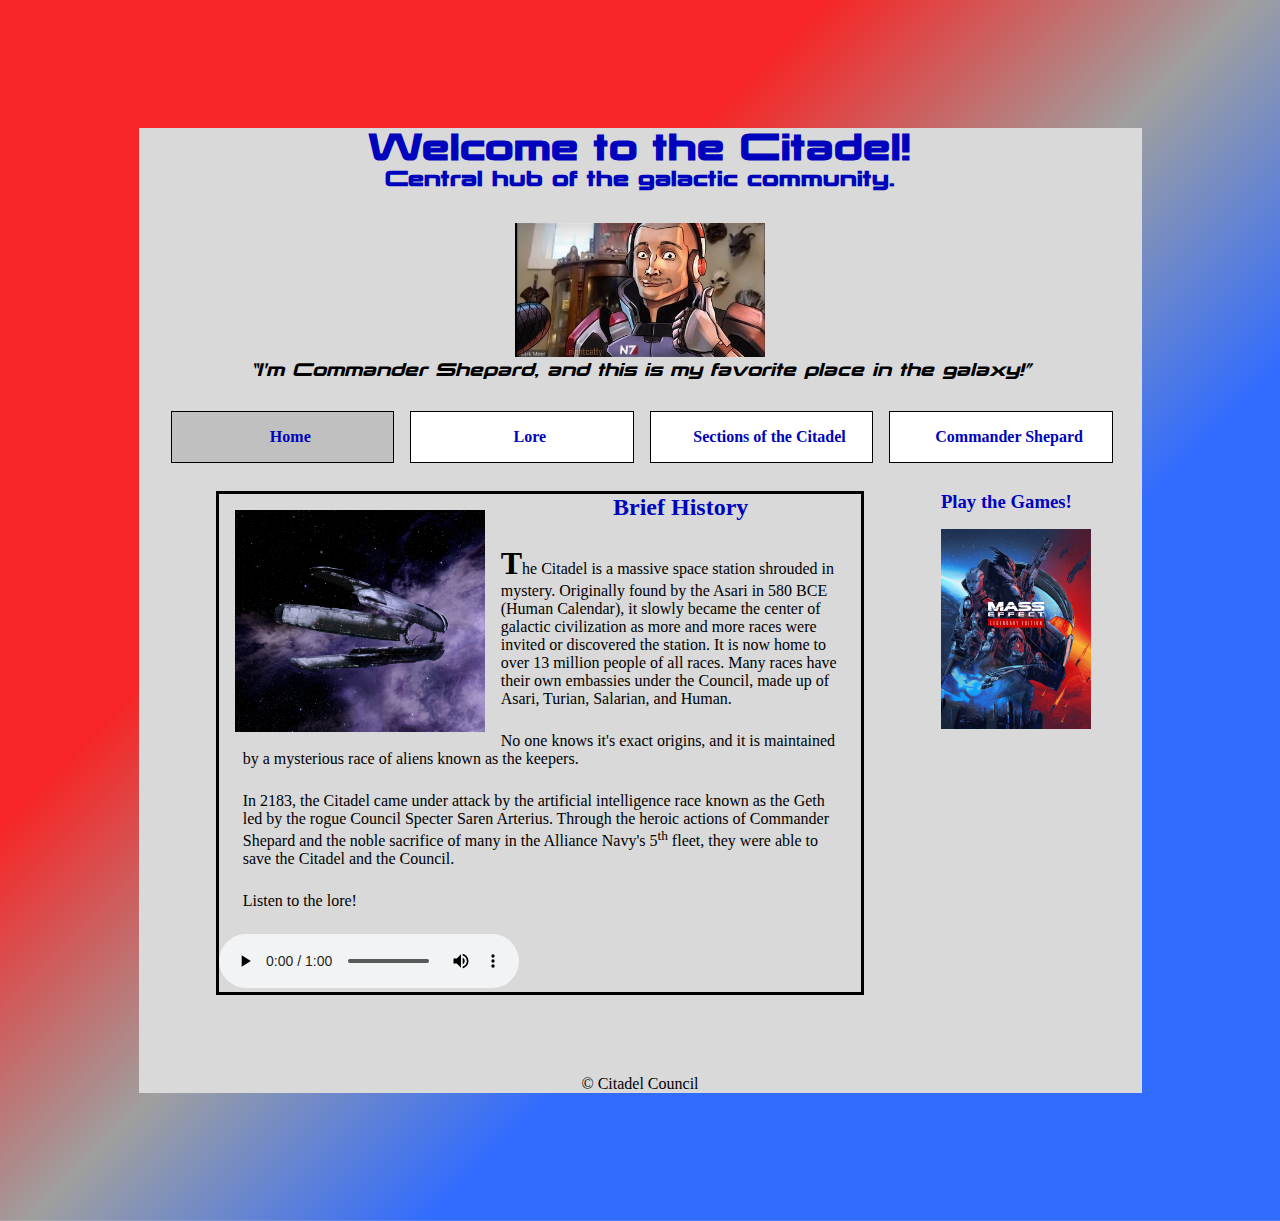
<file: index.html>
<!DOCTYPE html>
<html lang="en">

<head>
    <link rel="icon" href="images/Citadel icon.ico">
    <link rel="stylesheet" href="styles/styles.css">
    <meta charset="UTF-8">
    <meta http-equiv="X-UA-Compatible" content="IE=edge">
    <meta name="viewport" content="width=device-width, initial-scale=1">
    <meta description="Information about the hub of the galaxy.">
    <title>The Citadel</title>
</head>

<body>
    <header>
        <h1>Welcome to the Citadel!</h1>
        <h3>Central hub of the galactic community.</h3>
        <a href="https://www.youtube.com/watch?v=MUPhWgQsrhc" target="_blank"><img id="thumbs_up"
                alt="Shepard giving a thumbs up." src="images/thumbs up.jpg"></a>
        <blockquote><q>I'm Commander Shepard, and this is my favorite place in the galaxy!</q></blockquote>
    </header>
     <!--Navigation menu to more specific info-->
     <nav id="nav_menu">
        <ul>
            <li class="current"><a href="index.html">Home</a></li>
            <li><a href="Lore.html">Lore</a></li>
            <li><a href="Citadel Sections.html">Sections of the Citadel</a></li>
            <li><a href="shepard.html">Commander Shepard</a></li>
        </ul>
    </nav>

    <main>
       

        <!--Will expand with more current history and major events-->
        <section>
            <img id="citadel" src="images/Citadel Exterior.jpg" alt="Citadel Exterior">
            <h2>Brief History</h2>
            <p id="history"><strong>T</strong>he Citadel is a massive space station shrouded in mystery. Originally
                found by
                the Asari in 580 BCE (Human
                Calendar), it slowly became the center of galactic
                civilization as more and more races were invited or discovered the station.
                It is now home to over 13 million people of all races. Many races have their own embassies under the
                Council, made up of Asari, Turian, Salarian, and Human.</p>
            <p>No one knows it's exact origins, and it is maintained by a mysterious race of aliens known as the
                keepers.
            </p>
            <p>In 2183, the Citadel came under attack by the artificial intelligence race known as the Geth led by
                the
                rogue
                Council Specter Saren Arterius. Through the heroic actions of Commander Shepard and the noble
                sacrifice
                of
                many in the Alliance Navy's 5<sup>th</sup> fleet, they
                were able to save the Citadel and the Council.</p>
                <p>Listen to the lore!</p>
                <audio src="audio/Citadel Lore.mp3" controls></audio>
        </section>
        <!--Add in audio from codex entries-->
        <aside>
            <h3>Play the Games!</h3>
            <a href="https://www.ea.com/games/mass-effect/mass-effect-legendary-edition/buy" target="_blank"><img src="images/game cover.jpg" alt="Mass Effect game cover"></a>
        </aside>
    </main>
</body>

<footer>
    <p>&copy; Citadel Council</p>
</footer>

</html>
</file>
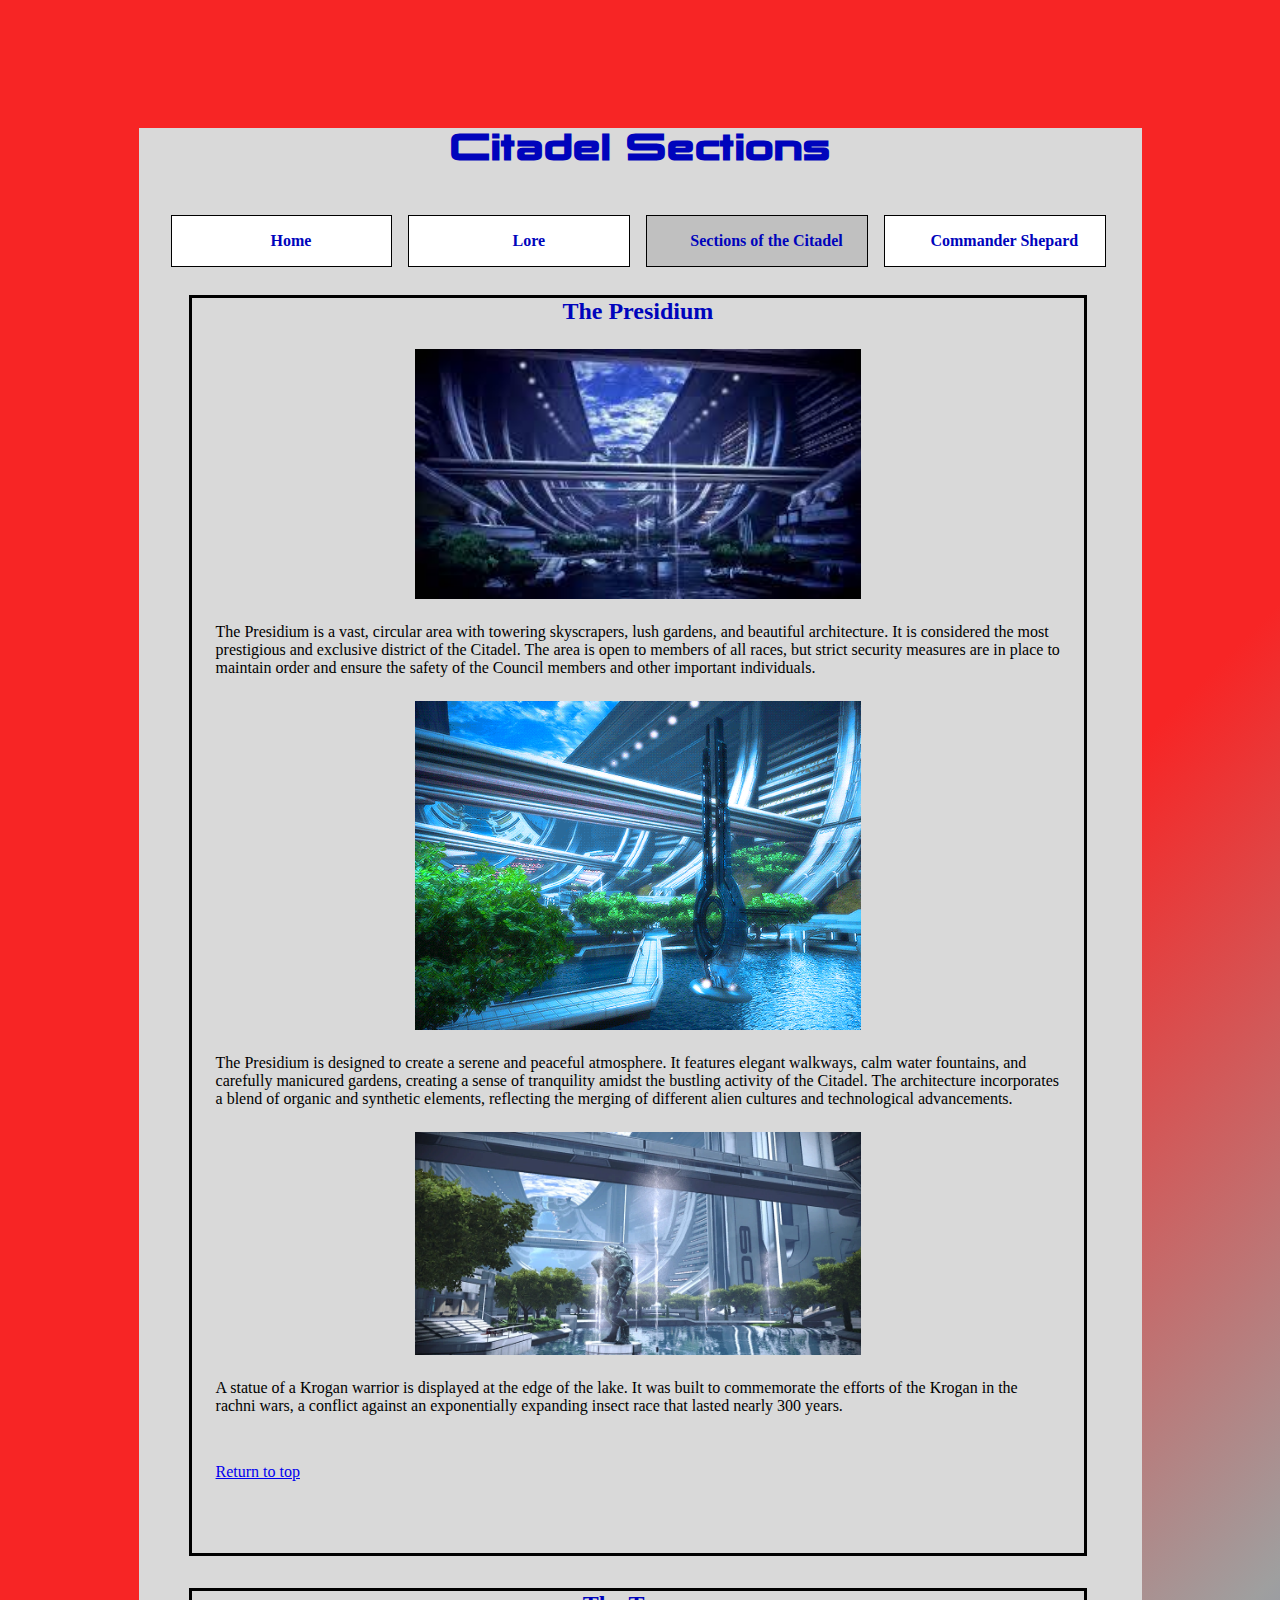
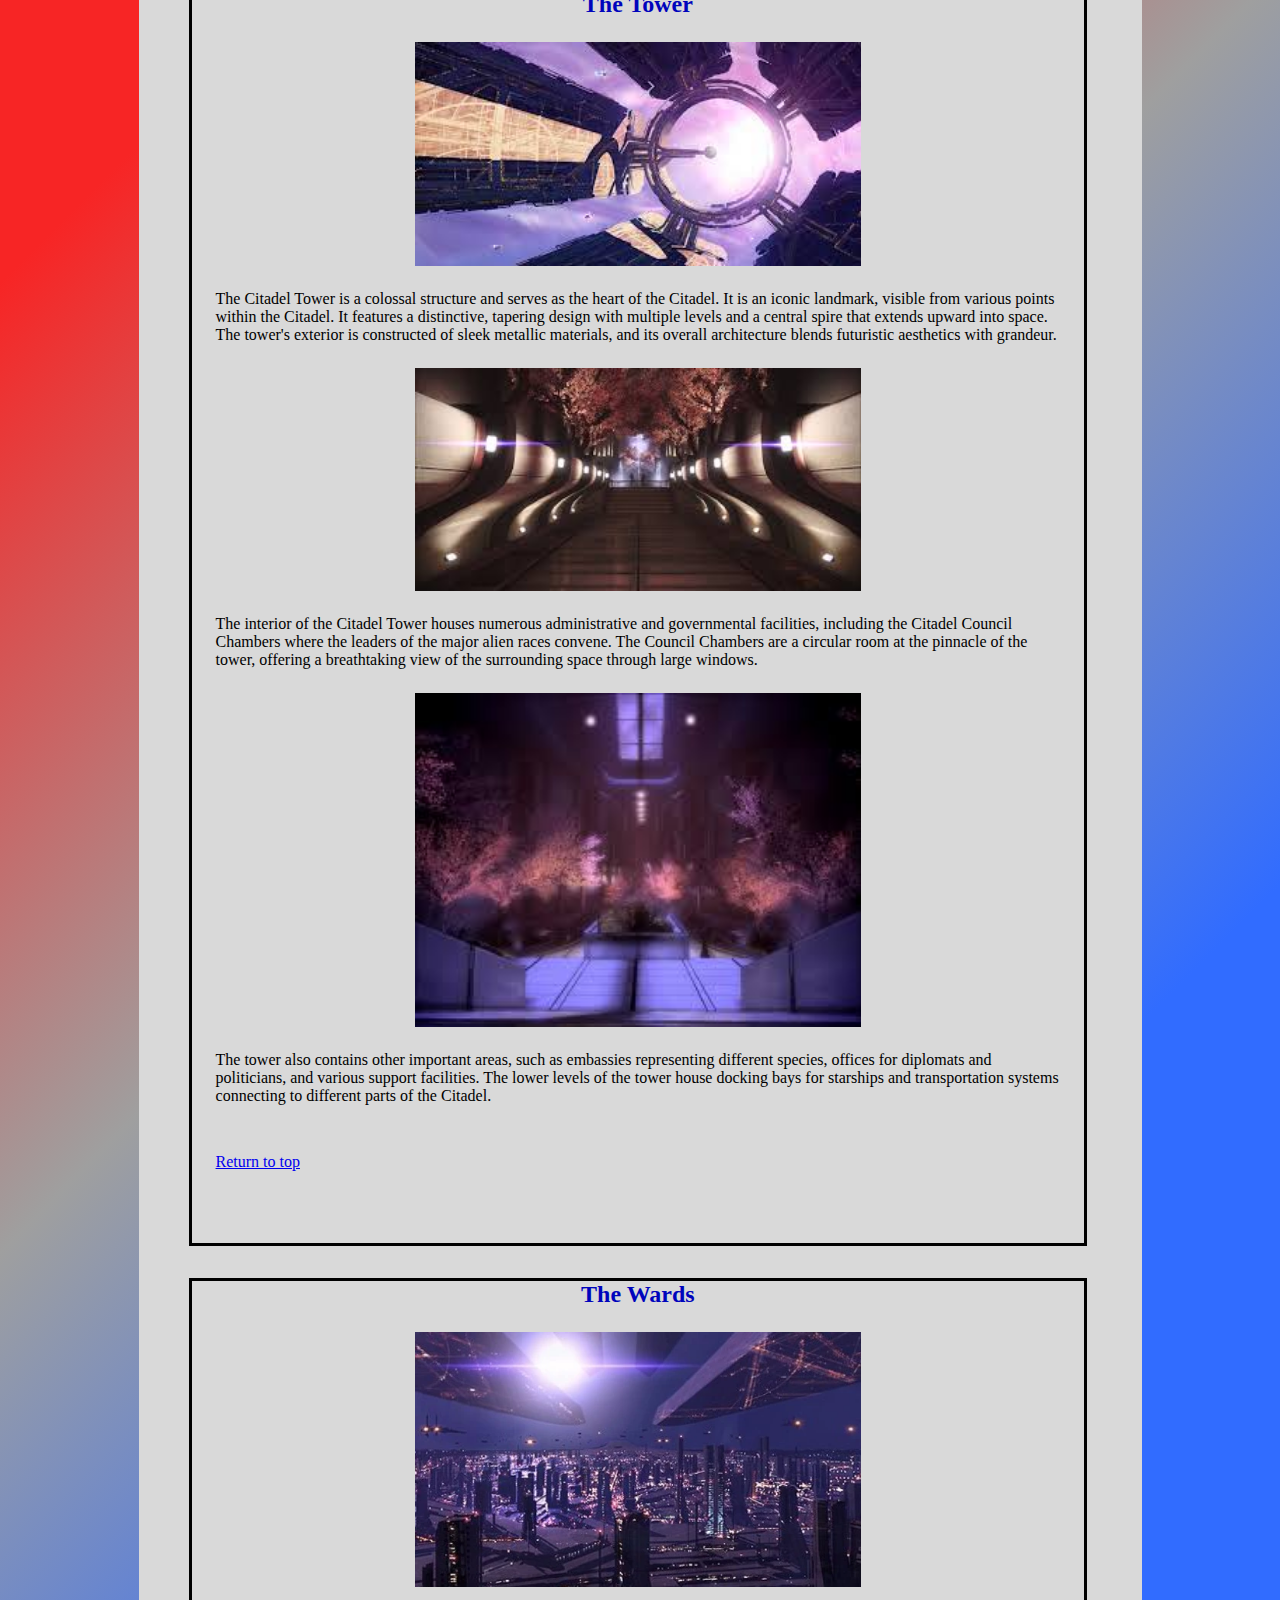
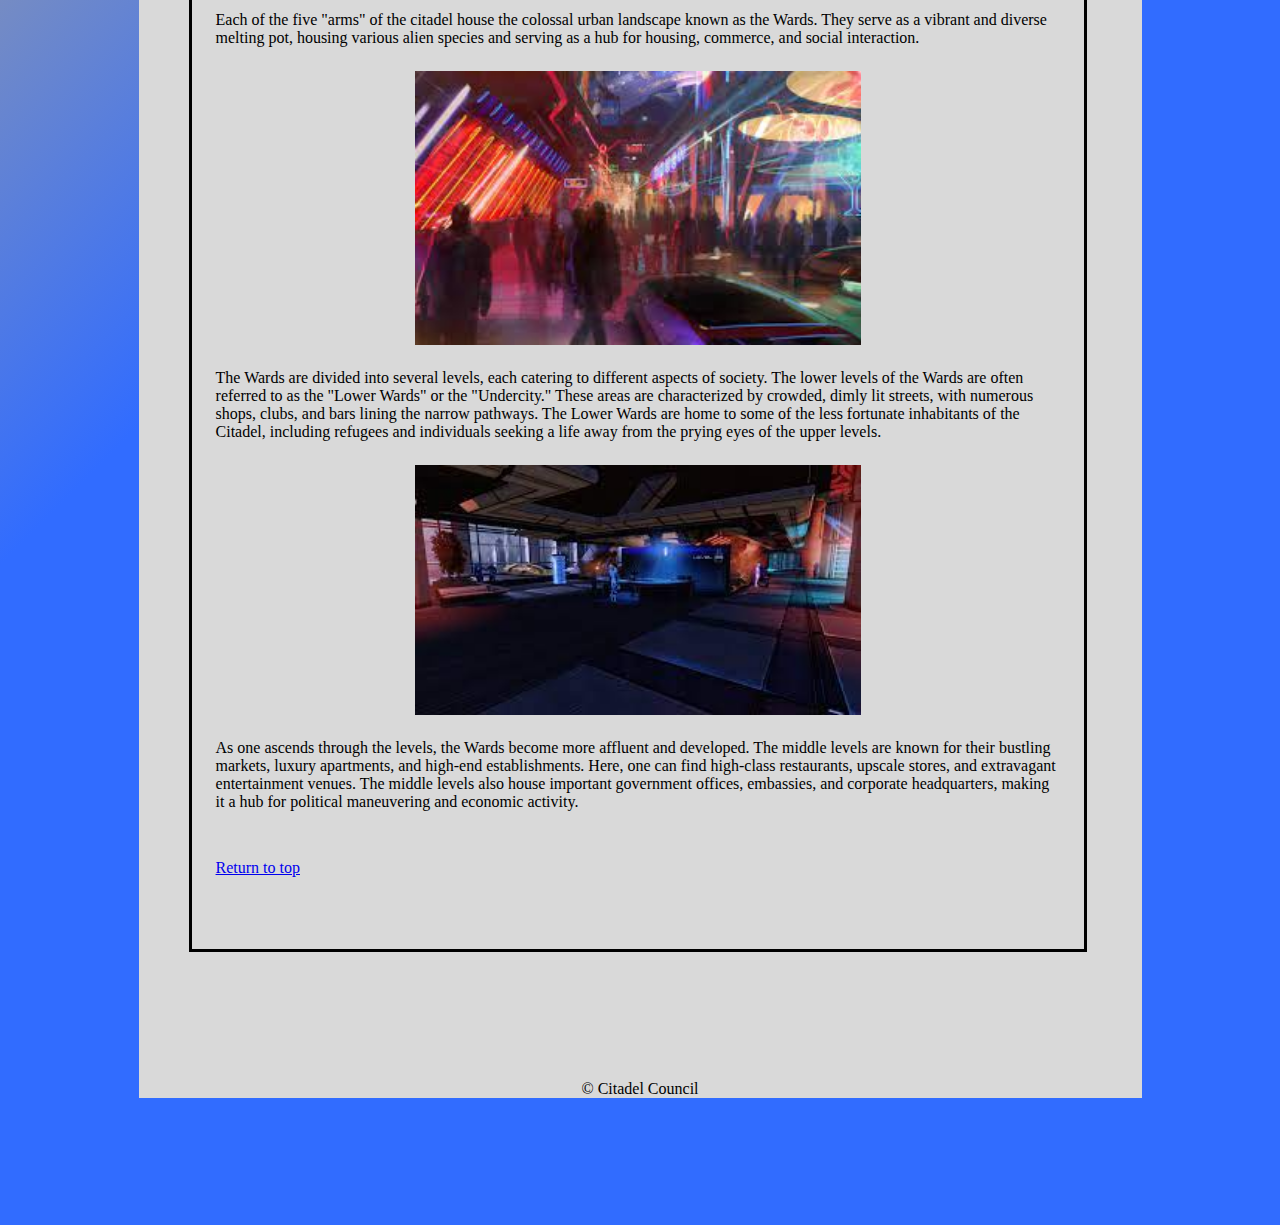
<file: Citadel Sections.html>
<!DOCTYPE html>
<html lang="en">

<head>
    <link rel="icon" href="images/Citadel icon.ico">
    <link rel="stylesheet" href="styles/sections_styles.css">
    <meta charset="UTF-8">
    <meta http-equiv="X-UA-Compatible" content="IE=edge">
    <meta name="Citadel Sections" content="width=device-width, initial-scale=1.0">
    <title>Citadel Sections</title>
</head>

<body>
    <header>
        <h1>Citadel Sections</h1>
    </header>
    <main>
        <!--Navigation menu to more specific info-->
        <nav id="nav_menu">
            <ul>
                <li><a href="index.html">Home</a></li>
                <li><a href="Lore.html">Lore</a></li>
                <li class="current"><a href="Citadel Sections.html">Sections of the Citadel</a></li>
                <li><a href="shepard.html">Commander Shepard</a></li>
            </ul>
        </nav>
        <!--Pictures and descriptions for different parts of the station-->
        <section id="presidium">
            <h2>The Presidium</h2>
            <img id="lake" class="center" src="images/presidium1.jpg" alt="Presidium lake">
            <p>The Presidium is a vast, circular area with towering skyscrapers, lush gardens, and beautiful
                architecture. It is considered the most prestigious and exclusive district of the Citadel. The area is
                open to members of all races, but strict security measures are in place to maintain order and ensure the
                safety of the Council members and other important individuals.</p>

            <img class="center" src="images/presidium3.jpg" alt="Mass Relay Statue">
            <p>The Presidium is designed to create a serene and peaceful atmosphere. It features elegant walkways, calm
                water fountains, and carefully manicured gardens, creating a sense of tranquility amidst the bustling
                activity of the Citadel. The architecture incorporates a blend of organic and synthetic elements,
                reflecting the merging of different alien cultures and technological advancements.</p>

            <img id="krogan" class="center" src="images/presidium2.jpg" alt="Krogan statue">
            <p>A statue of a Krogan warrior is displayed at the edge of the lake. It was built to commemorate the
                efforts of the Krogan in the rachni wars, a conflict against an exponentially expanding insect race that
                lasted nearly 300 years. </p>

            <p><a href="#top">Return to top</a></p>
        </section>
        <section id="tower">
            <h2>The Tower</h2>
            <img class="center" src="images/tower2.jpg" alt="Tower Exterior">
            <p>The Citadel Tower is a colossal structure and serves as the heart of the Citadel.
                It is an iconic landmark, visible from various points within the Citadel. It features a
                distinctive, tapering design with multiple levels and a central spire that extends upward into space.
                The tower's exterior is constructed of sleek metallic materials, and its overall architecture blends
                futuristic aesthetics with grandeur.</p>

            <img class="center" src="images/tower1.jpg" alt="Council Chamber">
            <p>The interior of the Citadel Tower houses numerous administrative and governmental facilities, including
                the Citadel Council Chambers where the leaders of the major alien races convene. The Council Chambers
                are a circular room at the pinnacle of the tower, offering a breathtaking view of the surrounding space
                through large windows.</p>

            <img class="center" src="images/tower3.jpg" alt="Council Chamber">
            <p>The tower also contains other important areas, such as embassies representing different species, offices
                for diplomats and politicians, and various support facilities. The lower levels of the tower house
                docking bays for starships and transportation systems connecting to different parts of the Citadel.</p>
            <p><a href="#top">Return to top</a></p>
        </section>
        <section id="wards">
            <h2>The Wards</h2>
            <img class="center" src="images/Wards4.jpg" alt="Wards exterior">
            <p>Each of the five "arms" of the citadel house the colossal urban landscape known as the Wards. They serve
                as a
                vibrant and
                diverse melting pot, housing various alien species and
                serving as a hub for housing, commerce, and social interaction.</p>

            <img class="center" src="images/wards2.jpg" alt="Bustling underbelly">
            <p>The Wards are divided into several levels, each catering to different aspects of society. The lower
                levels of the Wards are often referred to as the "Lower Wards" or the "Undercity." These areas are
                characterized by crowded, dimly lit streets, with numerous shops, clubs, and bars lining the narrow
                pathways. The Lower Wards are home to some of the less fortunate inhabitants of the Citadel, including
                refugees and individuals seeking a life away from the prying eyes of the upper levels.</p>

            <img class="center" src="images/wards3.jpg" alt="Krogan statue">
            <p>As one ascends through the levels, the Wards become more affluent and developed. The middle levels are
                known for their bustling markets, luxury apartments, and high-end establishments. Here, one can find
                high-class restaurants, upscale stores, and extravagant entertainment venues. The middle levels also
                house important government offices, embassies, and corporate headquarters, making it a hub for political
                maneuvering and economic activity.</p>
            <p><a href="#top">Return to top</a></p>
        </section>
    </main>

</body>

<footer>
    <p>&copy; Citadel Council</p>
</footer>

</html>
</file>
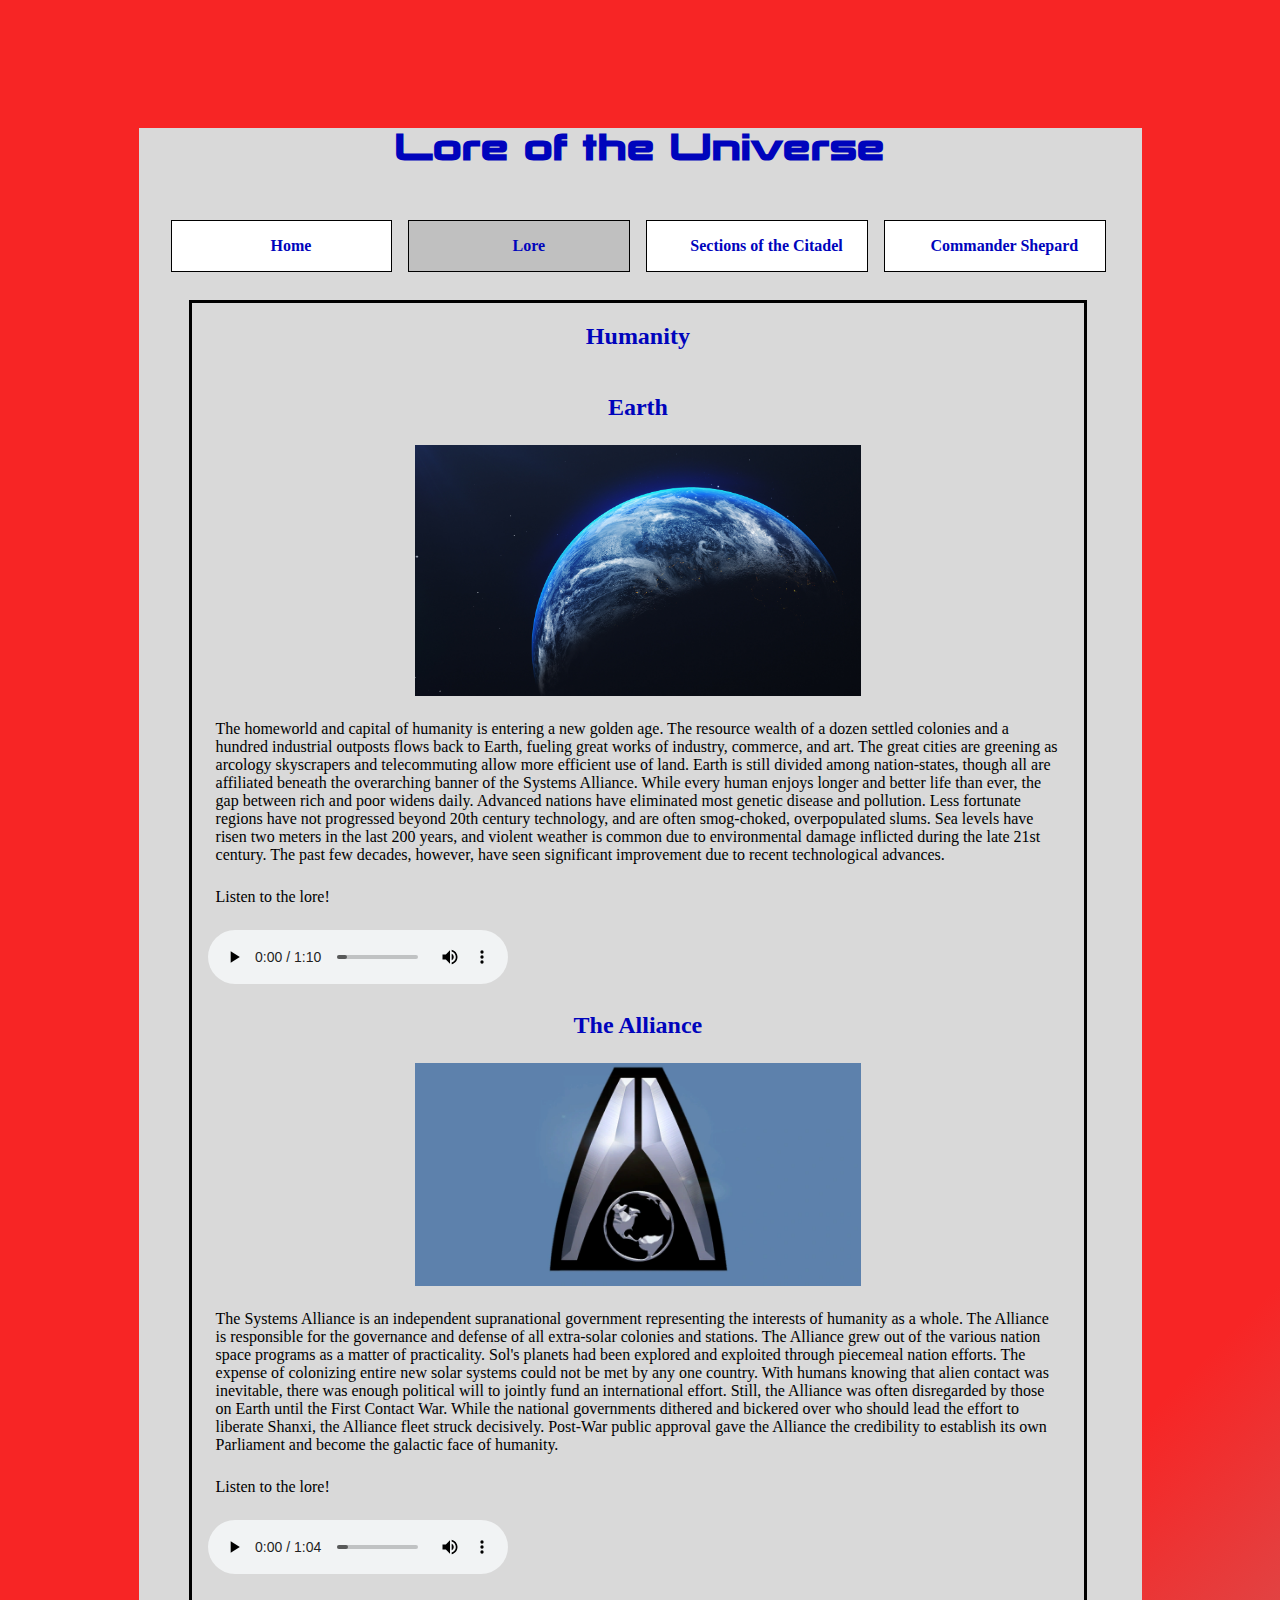
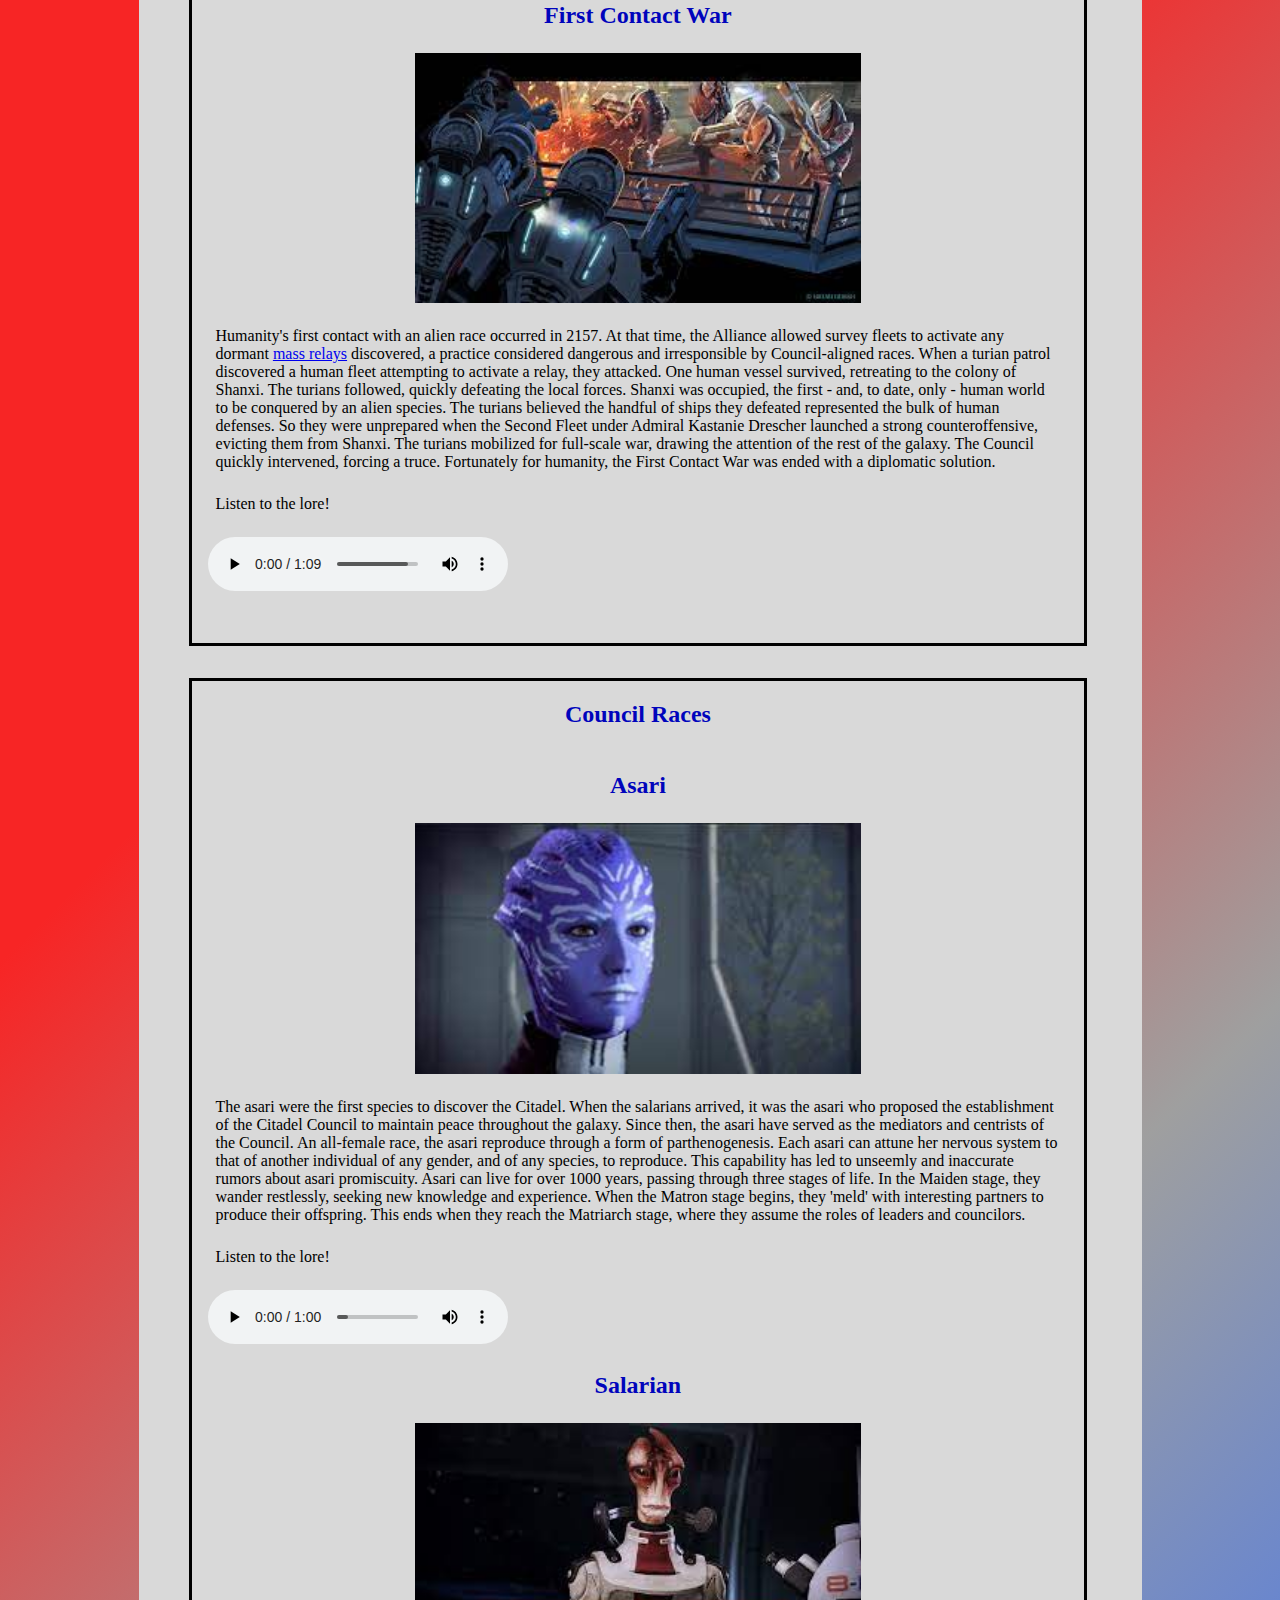
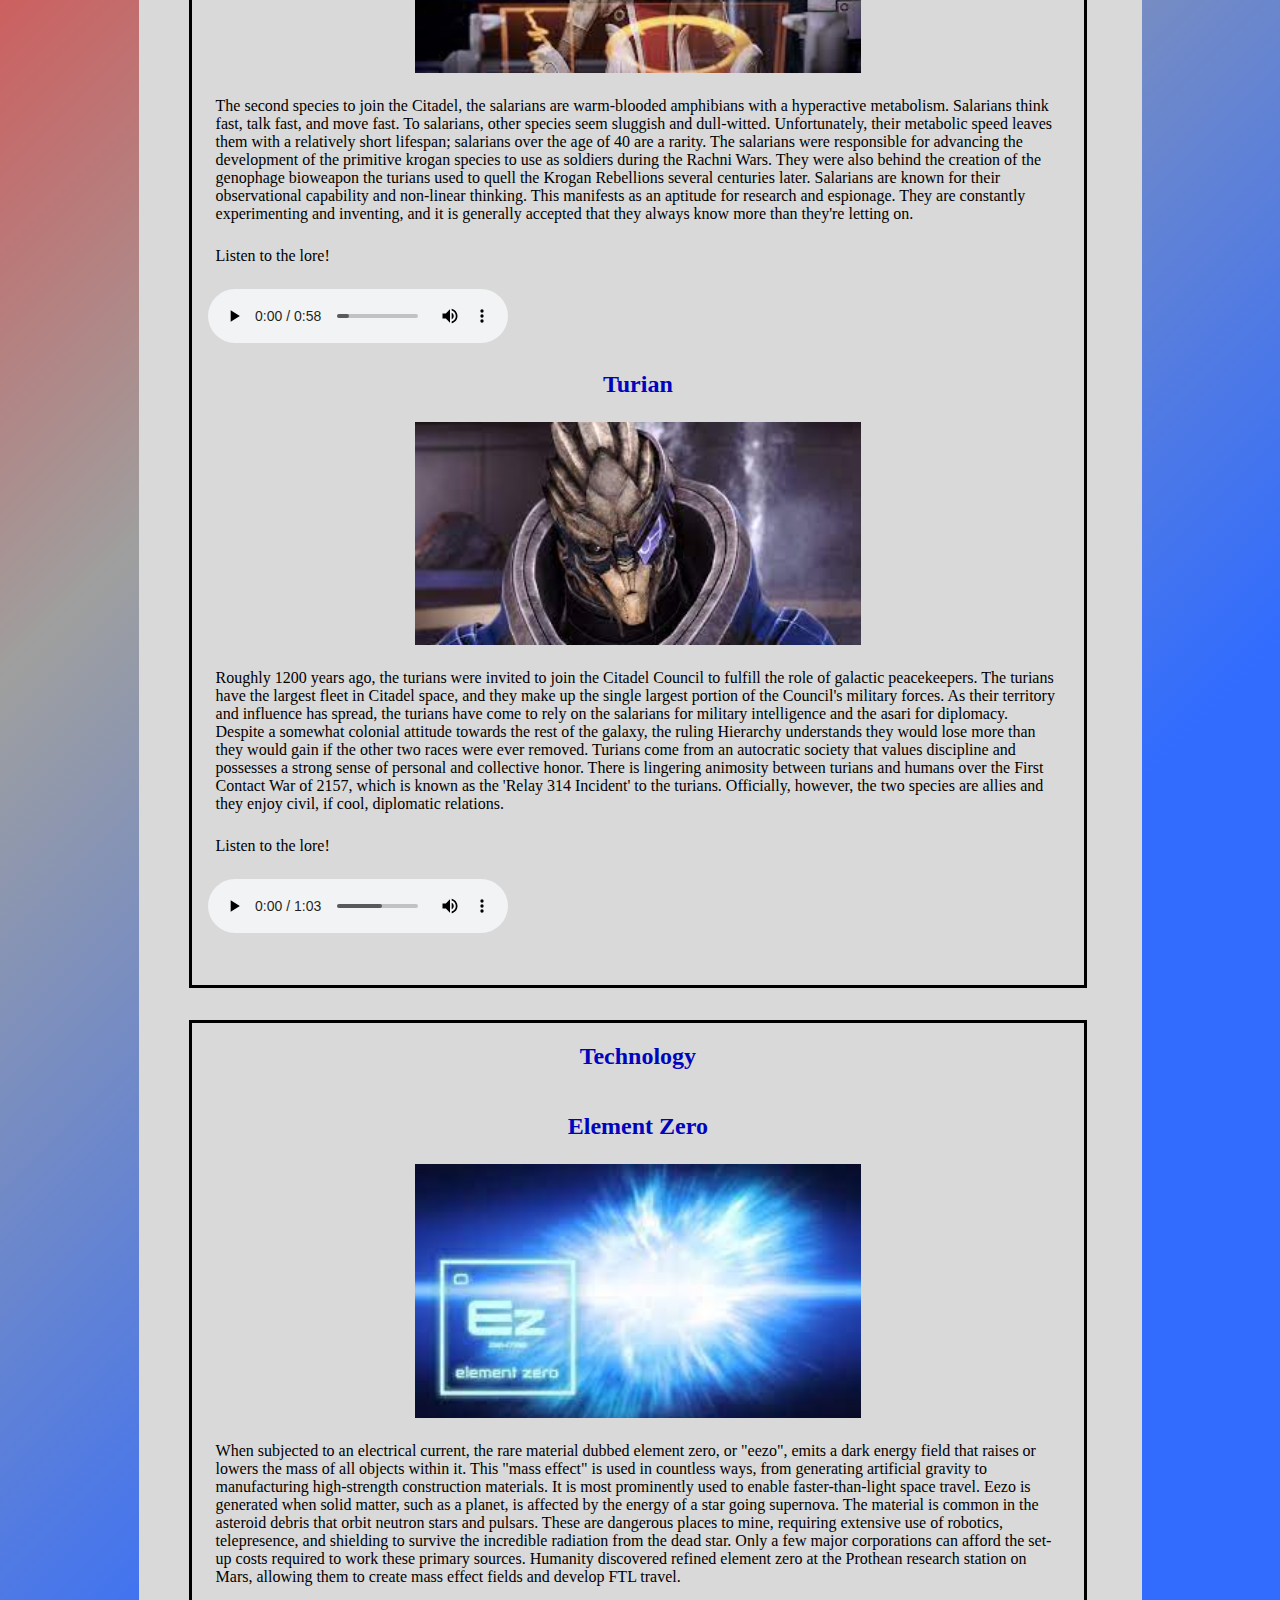
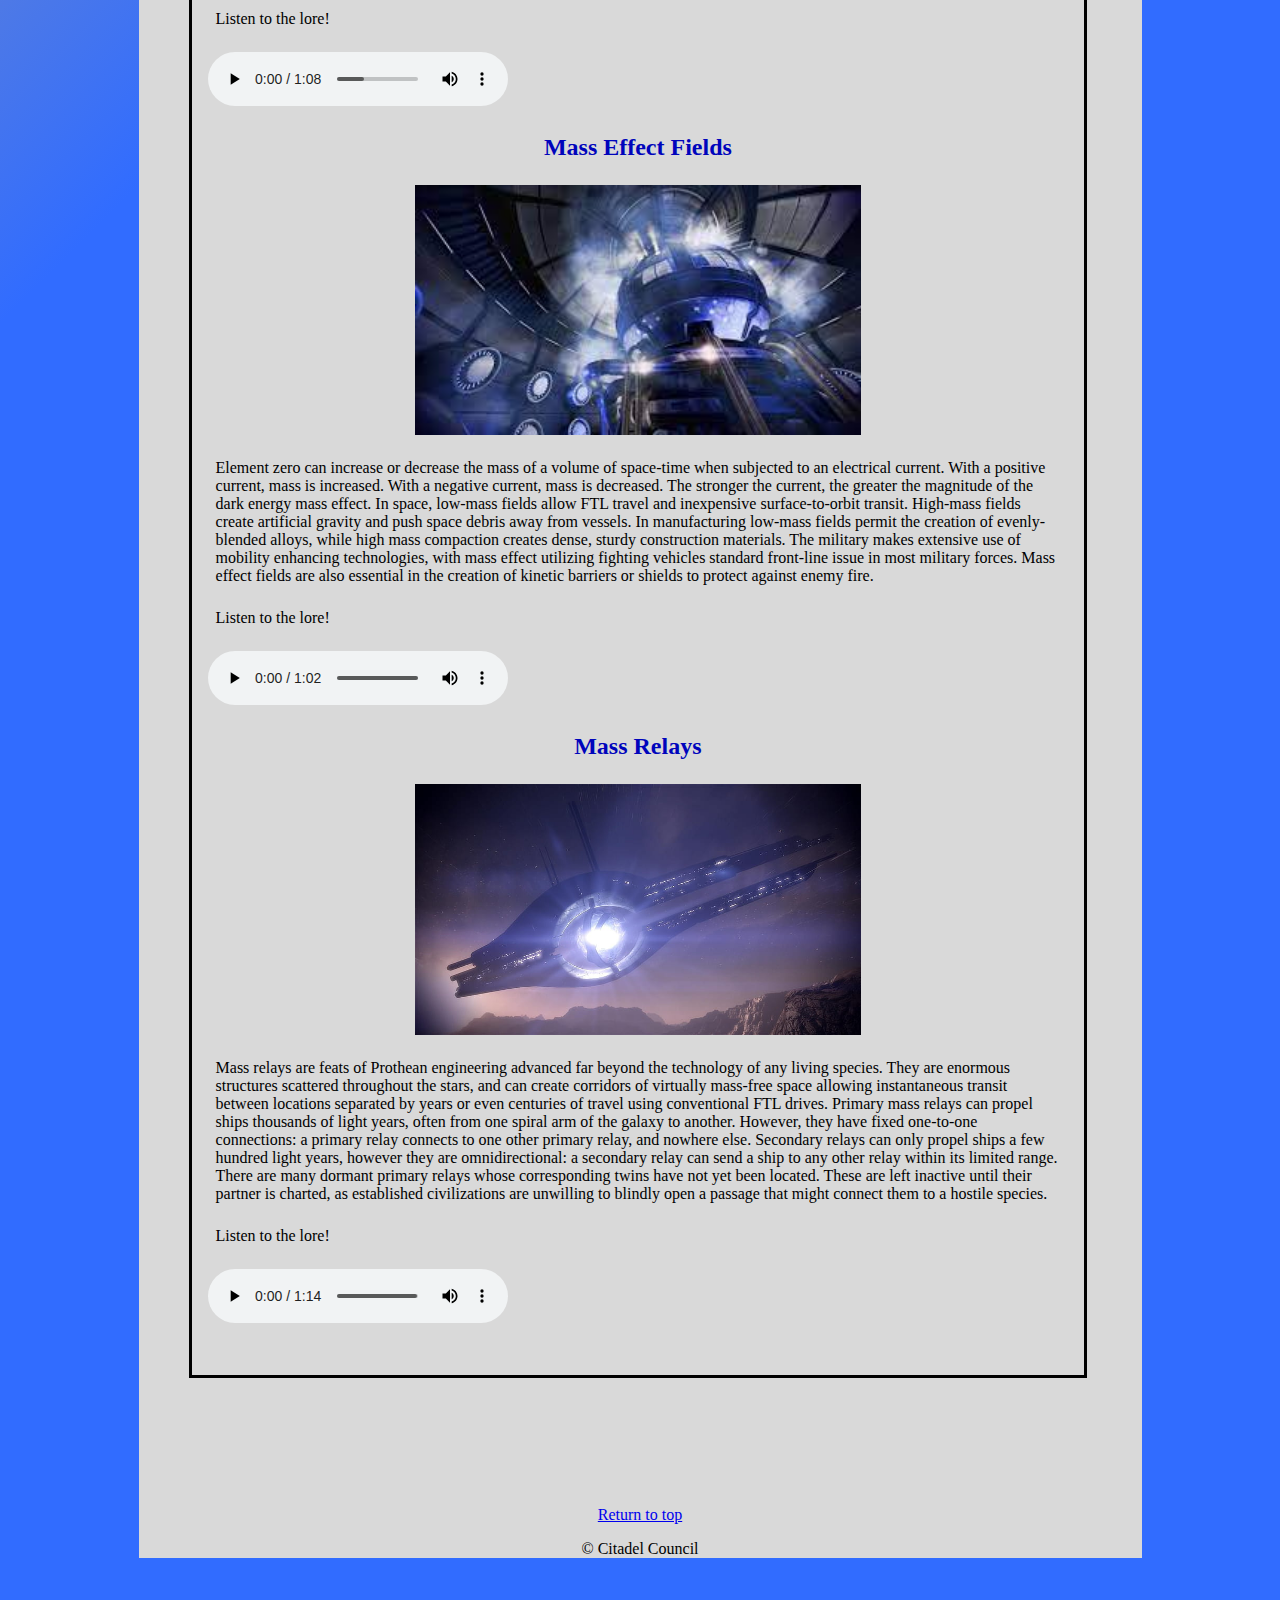
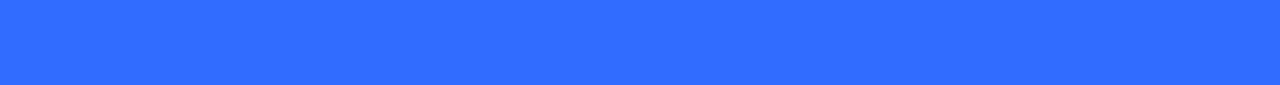
<file: Lore.html>
<!DOCTYPE html>
<html lang="en">

<head>
    <link rel="icon" href="images/Citadel icon.ico">
    <link rel="stylesheet" href="styles/lore_styles.css">
    <meta charset="UTF-8">
    <meta http-equiv="X-UA-Compatible" content="IE=edge">
    <meta name="Mass Effect Lore" content="width=device-width, initial-scale=1.0">
    <meta description="Lore and audio entries of the Mass Effect Universe">
    <title>Lore</title>
</head>
<header>
    <h1>Lore of the Universe</h1>
</header>

<body>
    <main>
        <!--Navigation menu to more specific info-->
        <nav id="nav_menu">
            <ul>
                <li><a href="index.html">Home</a></li>
                <li class="current"><a href="Lore.html">Lore</a></li>
                <li><a href="Citadel Sections.html">Sections of the Citadel</a></li>
                <li><a href="shepard.html">Commander Shepard</a></li>
            </ul>
        </nav>

        <!--Lore for different parts of the universe-->
        <section id="human">
            <h2>Humanity</h2>
            <div>
                <h3>Earth</h3>
                <img class="center" src="images/Earth.jpg" alt="Planet Earth">
                <p>The homeworld and capital of humanity is entering a new golden age. The resource wealth of a dozen
                    settled colonies and a hundred industrial outposts flows back to Earth, fueling great works of
                    industry,
                    commerce, and art. The great cities are greening as arcology skyscrapers and telecommuting allow
                    more
                    efficient use of land.

                    Earth is still divided among nation-states, though all are affiliated beneath the overarching banner
                    of
                    the Systems Alliance. While every human enjoys longer and better life than ever, the gap between
                    rich
                    and poor widens daily. Advanced nations have eliminated most genetic disease and pollution. Less
                    fortunate regions have not progressed beyond 20th century technology, and are often smog-choked,
                    overpopulated slums.

                    Sea levels have risen two meters in the last 200 years, and violent weather is common due to
                    environmental damage inflicted during the late 21st century. The past few decades, however, have
                    seen
                    significant improvement due to recent technological advances.</p>
                <p>Listen to the lore!</p>
                <audio src="audio/Earth Lore.mp3" controls></audio>
            </div>
            <div>
                <h3>The Alliance</h3>
                <img class="center" src="images/Alliance.jpg" alt="Systems Alliance Logo">
                <p>The Systems Alliance is an independent supranational government representing the interests of
                    humanity as
                    a whole. The Alliance is responsible for the governance and defense of all extra-solar colonies and
                    stations.

                    The Alliance grew out of the various nation space programs as a matter of practicality. Sol's
                    planets
                    had been explored and exploited through piecemeal nation efforts. The expense of colonizing entire
                    new
                    solar systems could not be met by any one country. With humans knowing that alien contact was
                    inevitable, there was enough political will to jointly fund an international effort.

                    Still, the Alliance was often disregarded by those on Earth until the First Contact War. While the
                    national governments dithered and bickered over who should lead the effort to liberate Shanxi, the
                    Alliance fleet struck decisively. Post-War public approval gave the Alliance the credibility to
                    establish its own Parliament and become the galactic face of humanity.</p>
                <p>Listen to the lore!</p>
                <audio src="audio/Alliance Lore.mp3" controls></audio>
            </div>
            <div>
                <h3>First Contact War</h3>
                <img class="center" src="images/First Contact.jpg" alt="First Contact War Depiction">
                <p>Humanity's first contact with an alien race occurred in 2157. At that time, the Alliance allowed
                    survey
                    fleets to activate any dormant <a href="#mass relay">mass relays</a> discovered, a practice
                    considered
                    dangerous and irresponsible
                    by Council-aligned races. When a turian patrol discovered a human fleet attempting to activate a
                    relay,
                    they attacked. One human vessel survived, retreating to the colony of Shanxi.

                    The turians followed, quickly defeating the local forces. Shanxi was occupied, the first - and, to
                    date,
                    only - human world to be conquered by an alien species. The turians believed the handful of ships
                    they
                    defeated represented the bulk of human defenses. So they were unprepared when the Second Fleet under
                    Admiral Kastanie Drescher launched a strong counteroffensive, evicting them from Shanxi.

                    The turians mobilized for full-scale war, drawing the attention of the rest of the galaxy. The
                    Council
                    quickly intervened, forcing a truce. Fortunately for humanity, the First Contact War was ended with
                    a
                    diplomatic solution.</p>
                <p>Listen to the lore!</p>
                <audio src="audio/First Contact Lore.mp3" controls></audio>
            </div>
        </section>

        <section id="council">
            <h2>Council Races</h2>
            <div>
                <h3>Asari</h3>
                <img class="center" src="images/Asari.jpg" alt="Asari Councilor">
                <p>The asari were the first species to discover the Citadel. When the salarians arrived, it was the
                    asari
                    who proposed the establishment of the Citadel Council to maintain peace throughout the galaxy. Since
                    then, the asari have served as the mediators and centrists of the Council.

                    An all-female race, the asari reproduce through a form of parthenogenesis. Each asari can attune her
                    nervous system to that of another individual of any gender, and of any species, to reproduce. This
                    capability has led to unseemly and inaccurate rumors about asari promiscuity.

                    Asari can live for over 1000 years, passing through three stages of life. In the Maiden stage, they
                    wander restlessly, seeking new knowledge and experience. When the Matron stage begins, they 'meld'
                    with
                    interesting partners to produce their offspring. This ends when they reach the Matriarch stage,
                    where
                    they assume the roles of leaders and councilors.</p>
                <p>Listen to the lore!</p>
                <audio src="audio/Asari Lore.mp3" controls></audio>
            </div>
            <div>
                <h3>Salarian</h3>
                <img class="center" src="images/Mordin.jpg" alt="Dr. Mordin Solus">
                <p>The second species to join the Citadel, the salarians are warm-blooded amphibians with a hyperactive
                    metabolism. Salarians think fast, talk fast, and move fast. To salarians, other species seem
                    sluggish
                    and dull-witted. Unfortunately, their metabolic speed leaves them with a relatively short lifespan;
                    salarians over the age of 40 are a rarity.

                    The salarians were responsible for advancing the development of the primitive krogan species to use
                    as
                    soldiers during the Rachni Wars. They were also behind the creation of the genophage bioweapon the
                    turians used to quell the Krogan Rebellions several centuries later.

                    Salarians are known for their observational capability and non-linear thinking. This manifests as an
                    aptitude for research and espionage. They are constantly experimenting and inventing, and it is
                    generally accepted that they always know more than they're letting on.</p>
                <p>Listen to the lore!</p>
                <audio src="audio/Salarian Lore.mp3" controls></audio>
            </div>
            <div>
                <h3>Turian</h3>
                <img class="center" src="images/Turian.jpg" alt="Garrus Vakarian">
                <p>Roughly 1200 years ago, the turians were invited to join the Citadel Council to fulfill the role of
                    galactic peacekeepers. The turians have the largest fleet in Citadel space, and they make up the
                    single
                    largest portion of the Council's military forces.

                    As their territory and influence has spread, the turians have come to rely on the salarians for
                    military
                    intelligence and the asari for diplomacy. Despite a somewhat colonial attitude towards the rest of
                    the
                    galaxy, the ruling Hierarchy understands they would lose more than they would gain if the other two
                    races were ever removed.

                    Turians come from an autocratic society that values discipline and possesses a strong sense of
                    personal
                    and collective honor. There is lingering animosity between turians and humans over the First Contact
                    War
                    of 2157, which is known as the 'Relay 314 Incident' to the turians. Officially, however, the two
                    species
                    are allies and they enjoy civil, if cool, diplomatic relations.</p>
                <p>Listen to the lore!</p>
                <audio src="audio/Turian Lore.mp3" controls></audio>
            </div>
        </section>

        <section id="tech">
            <h2>Technology</h2>
            <div>
                <h3>Element Zero</h3>
                <img class="center" src="images/eezo.jpg" alt="Element Zero">
                <p>When subjected to an electrical current, the rare material dubbed element zero, or "eezo", emits a
                    dark
                    energy field that raises or lowers the mass of all objects within it. This "mass effect" is used in
                    countless ways, from generating artificial gravity to manufacturing high-strength construction
                    materials. It is most prominently used to enable faster-than-light space travel.

                    Eezo is generated when solid matter, such as a planet, is affected by the energy of a star going
                    supernova. The material is common in the asteroid debris that orbit neutron stars and pulsars. These
                    are
                    dangerous places to mine, requiring extensive use of robotics, telepresence, and shielding to
                    survive
                    the incredible radiation from the dead star. Only a few major corporations can afford the set-up
                    costs
                    required to work these primary sources.

                    Humanity discovered refined element zero at the Prothean research station on Mars, allowing them to
                    create mass effect fields and develop FTL travel.</p>
                <p>Listen to the lore!</p>
                <audio src="audio/Eezo Lore.mp3" controls></audio>
            </div>
            <div>
                <h3>Mass Effect Fields</h3>
                <img class="center" src="images/Mass Effect Fields.jpg" alt="Ship Drive Core">
                <p>Element zero can increase or decrease the mass of a volume of space-time when subjected to an
                    electrical
                    current. With a positive current, mass is increased. With a negative current, mass is decreased. The
                    stronger the current, the greater the magnitude of the dark energy mass effect.

                    In space, low-mass fields allow FTL travel and inexpensive surface-to-orbit transit. High-mass
                    fields
                    create artificial gravity and push space debris away from vessels. In manufacturing low-mass fields
                    permit the creation of evenly-blended alloys, while high mass compaction creates dense, sturdy
                    construction materials.

                    The military makes extensive use of mobility enhancing technologies, with mass effect utilizing
                    fighting
                    vehicles standard front-line issue in most military forces. Mass effect fields are also essential in
                    the
                    creation of kinetic barriers or shields to protect against enemy fire.</p>
                <p>Listen to the lore!</p>
                <audio src="audio/Mass Effect Fields Lore.mp3" controls></audio>
            </div>
            <div>
                <h3 id="mass relay">Mass Relays</h3>
                <img class="center" src="images/Mass Relay.jpg" alt="Mass Relay">
                <p>Mass relays are feats of Prothean engineering advanced far beyond the technology of any living
                    species.
                    They are enormous structures scattered throughout the stars, and can create corridors of virtually
                    mass-free space allowing instantaneous transit between locations separated by years or even
                    centuries of
                    travel using conventional FTL drives.

                    Primary mass relays can propel ships thousands of light years, often from one spiral arm of the
                    galaxy
                    to another. However, they have fixed one-to-one connections: a primary relay connects to one other
                    primary relay, and nowhere else. Secondary relays can only propel ships a few hundred light years,
                    however they are omnidirectional: a secondary relay can send a ship to any other relay within its
                    limited range.

                    There are many dormant primary relays whose corresponding twins have not yet been located. These are
                    left inactive until their partner is charted, as established civilizations are unwilling to blindly
                    open
                    a passage that might connect them to a hostile species.</p>
                <p>Listen to the lore!</p>
                <audio src="audio/Mass Relay Lore.mp3" controls></audio>
            </div>
        </section>


    </main>
</body>

<footer>
    <p><a href="#top">Return to top</a></p>
    <p>&copy; Citadel Council</p>
</footer>

</html>
</file>
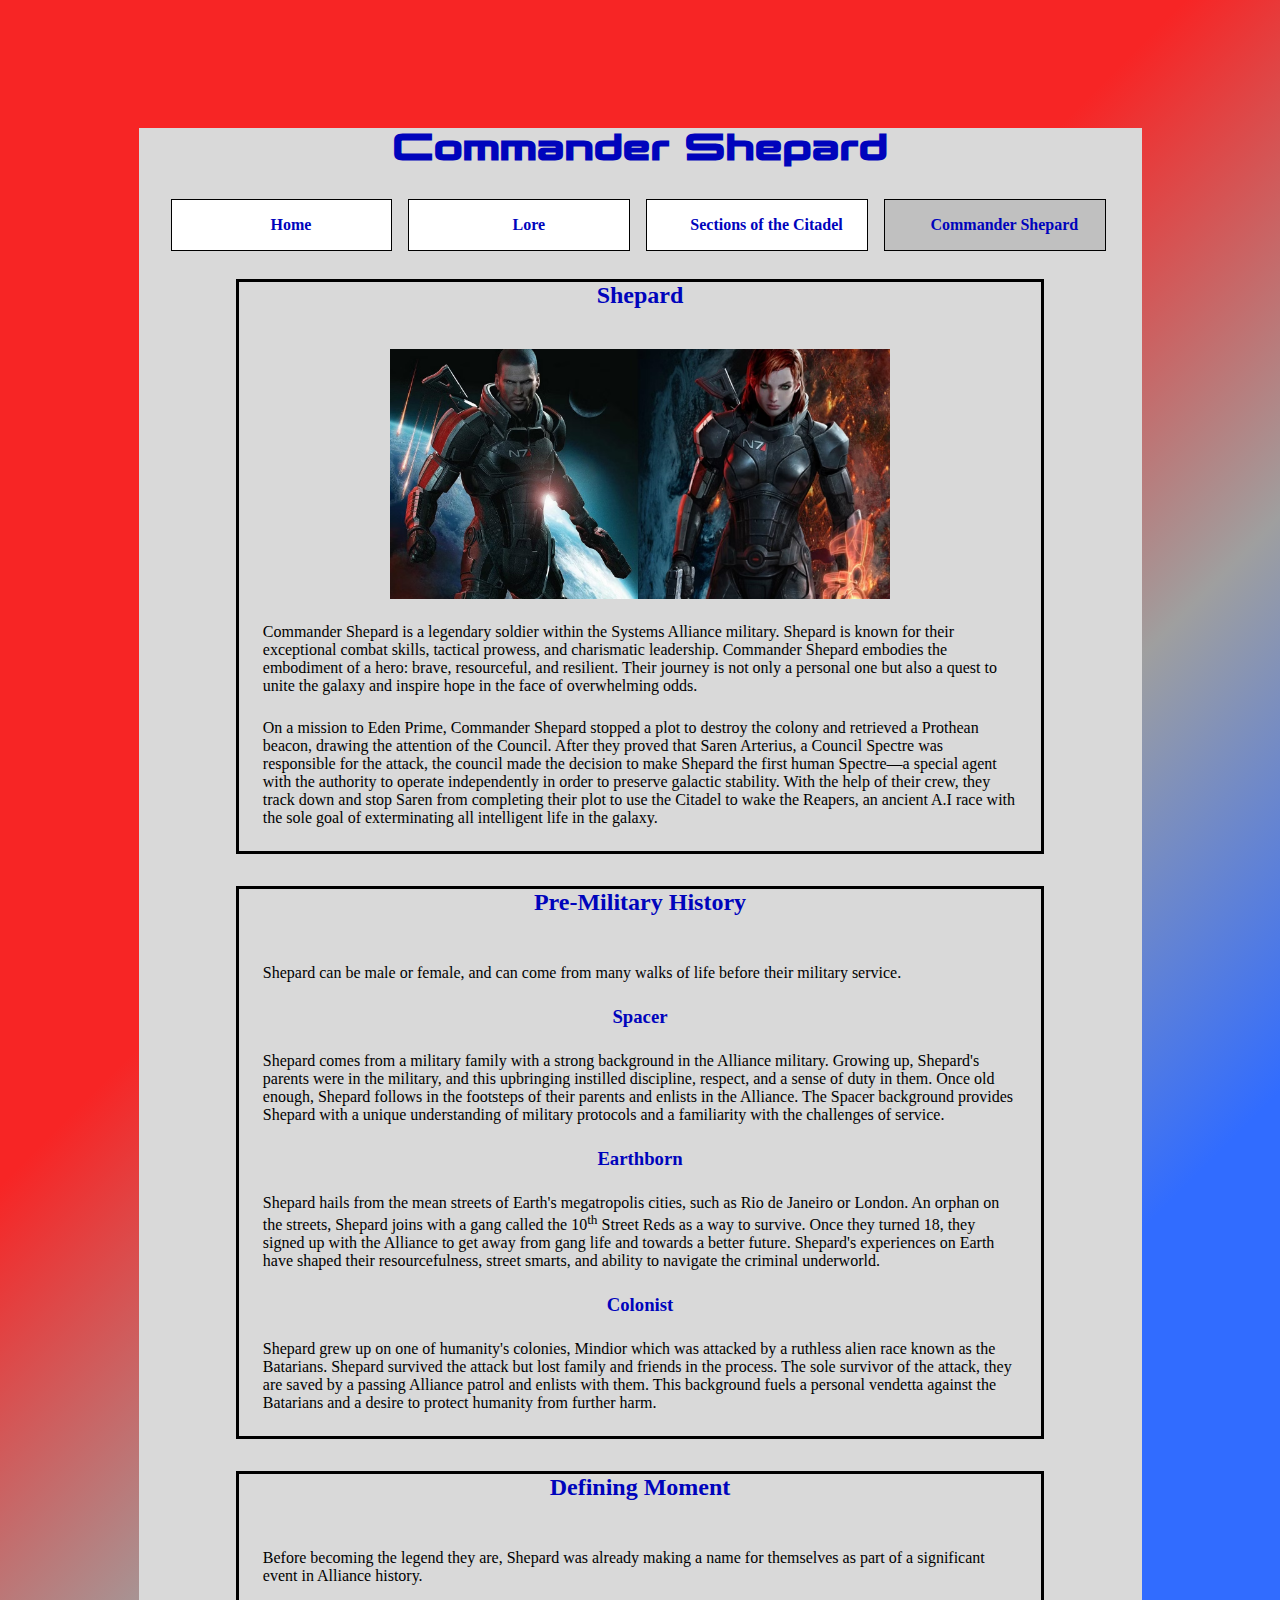
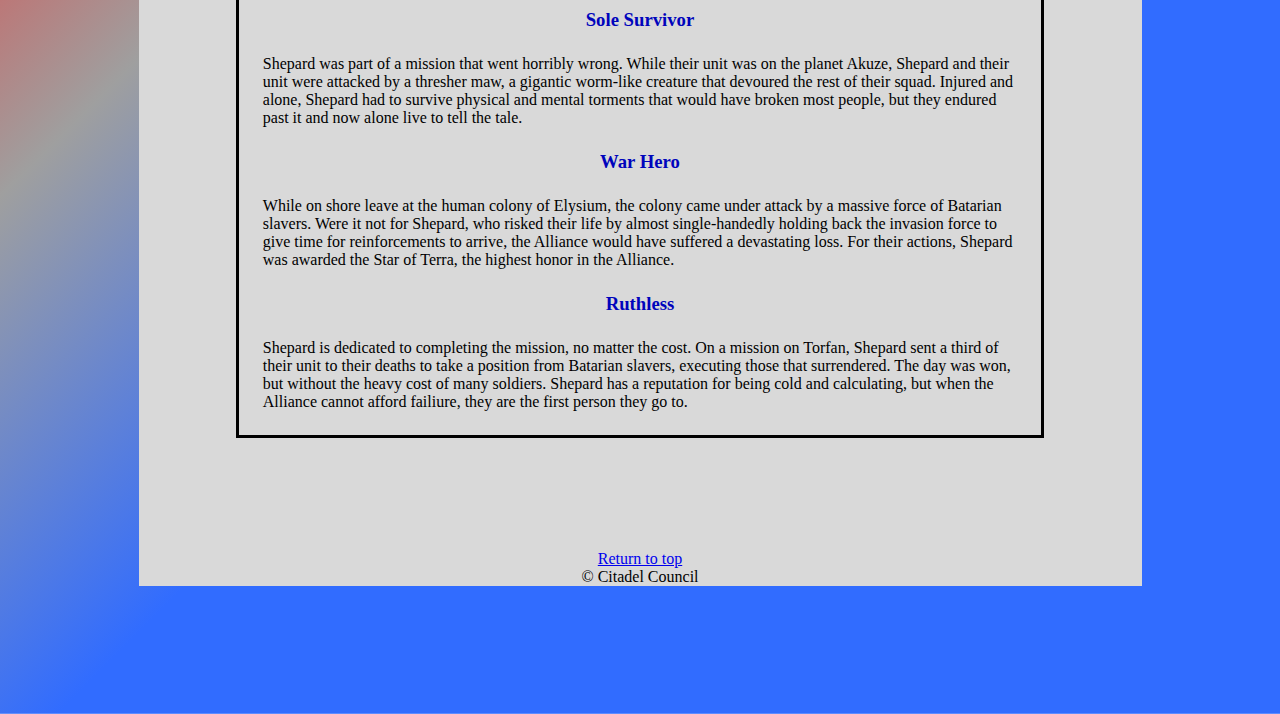
<file: shepard.html>
<!DOCTYPE html>
<html lang="en">

<head>
    <link rel="icon" href="images/Citadel icon.ico">
    <link rel="stylesheet" href="styles/shepard_styles.css">
    <meta charset="UTF-8">
    <meta http-equiv="X-UA-Compatible" content="IE=edge">
    <meta name="viewport" content="width=device-width, initial-scale=1.0">
    <meta description="Information of the first human Spectre">
    <title>Commander Shepard</title>
</head>

<body>
    <header>
        <h1>Commander Shepard</h1>
    </header>

    <nav id="nav_menu">
        <ul>
            <li><a href="index.html">Home</a></li>
            <li><a href="Lore.html">Lore</a></li>
            <li><a href="Citadel Sections.html">Sections of the Citadel</a></li>
            <li class="current"><a href="shepard.html">Commander Shepard</a></li>
        </ul>
    </nav>

    <main>
         <!--Overview of Shepard-->
        <section>
            <h2>Shepard</h2>
            <img id="shepards" src="images/shepards.jpg" alt="Male and female Commander Shepard">
            <p>Commander Shepard is a legendary soldier within the Systems Alliance military. Shepard is known for their
                exceptional combat skills, tactical prowess, and charismatic leadership. Commander Shepard embodies the
                embodiment of a hero: brave, resourceful, and resilient. Their journey is not only a personal one but
                also a quest to unite the galaxy and inspire hope in the face of overwhelming odds.</p>
            <p> On a mission to Eden Prime, Commander Shepard stopped a plot to destroy the colony and retrieved a
                Prothean beacon, drawing
                the attention of the Council. After they proved that Saren Arterius, a Council Spectre was responsible
                for the attack, the council made the decision to make Shepard the first human Spectre—a special agent
                with the authority to operate independently in order to preserve galactic stability. With the help of
                their crew, they track down and stop Saren from completing their plot to use the Citadel to wake the
                Reapers, an ancient A.I race with the sole goal of exterminating all intelligent life in the galaxy.</p>
        </section>
         <!--Pre-service history-->
        <section>
            <h2>Pre-Military History</h2>
            <p>Shepard can be male or female, and can come from many walks of life before their military service.</p>
            <h3>Spacer</h3>
            <p>Shepard comes from a military family with a strong background in the Alliance military. Growing up,
                Shepard's parents were in the military, and this upbringing instilled discipline, respect, and a sense
                of duty in them. Once old enough, Shepard follows in the footsteps of their parents and enlists in the
                Alliance. The Spacer background provides Shepard with a unique understanding of military
                protocols and a familiarity with the challenges of service.</p>
            <h3>Earthborn</h3>
            <p>Shepard hails from the mean streets of Earth's megatropolis cities, such as Rio de Janeiro or London.
                An orphan on the streets, Shepard joins with a gang called the 10<sup>th</sup> Street Reds as a way to
                survive. Once they turned 18, they signed up with the Alliance to get away from gang life and towards a
                better future. Shepard's experiences on Earth have shaped their resourcefulness, street
                smarts, and ability to navigate the criminal underworld.</p>
            <h3>Colonist</h3>
            <p>Shepard grew up on one of humanity's colonies, Mindior which was attacked by a ruthless alien race known
                as the Batarians. Shepard survived the attack but lost family and friends in the process. The sole
                survivor of the attack, they are saved by a passing Alliance patrol and enlists with them. This
                background fuels
                a personal vendetta against the Batarians and a desire to protect humanity from further harm.</p>
        </section>
         <!--Defining moments-->
        <section>
            <h2>Defining Moment</h2>
            <p>Before becoming the legend they are, Shepard was already making a name for themselves as part of a
                significant event in Alliance history.</p>
            <h3>Sole Survivor</h3>
            <p>Shepard was part of a mission that went horribly wrong. While their unit was on the planet Akuze, Shepard
                and their unit were attacked by a thresher maw, a gigantic worm-like creature that devoured the rest of
                their squad. Injured and alone, Shepard had to survive physical and mental torments that would have
                broken most people, but they endured past it and now alone live to tell the tale.</p>
            <h3>War Hero</h3>
            <p>While on shore leave at the human colony of Elysium, the colony came under attack by a massive force of
                Batarian slavers. Were it not for Shepard, who risked their life by almost single-handedly holding back
                the invasion force to give time for reinforcements to arrive, the Alliance would have suffered a
                devastating loss. For their actions, Shepard was awarded the Star of Terra, the highest honor in the
                Alliance.</p>
            <h3>Ruthless</h3>
            <p>Shepard is dedicated to completing the mission, no matter the cost. On a mission on Torfan, Shepard sent
                a third of their unit to their deaths to take a position from Batarian slavers, executing those that
                surrendered. The day was won, but without the heavy cost of many soldiers. Shepard has a reputation for
                being cold and calculating, but when the Alliance cannot afford failiure, they are the first person they
                go to.</p>
        </section>
    </main>
</body>

<footer>
    <p><a href="#top">Return to top</a></p>
    <p>&copy; Citadel Council</p>
</footer>

</html>
</file>
<file: styles/styles.css>
* {
    margin: 0;
    padding: 0;
}

@font-face {
    font-family: ME;
    src: url("../fonts/me123.ttf");
}


html {

    background-image: linear-gradient(135deg, #F72525 0%, #F72525 33%, #9F9F9F 50%, #316CFF 66%, #316CFF 100%);
    background-repeat: repeat-x;
    background-position: center;
}

/*Header customization*/
header {
    font-family: ME, Helvetica, sans-serif;
    text-align: center;
    padding: 0 0 2em 0;
}

header img {
    width: 100%;
    max-width: 250px;
}

#thumbs_up {
    padding-top: 2em;
}

header blockquote {
    font-style: italic;
}

/*body customization*/
body {
    background-color: #D9D9D9;
    width: 96%;
    max-width: 1003px;
    margin: 9.97% auto;
}
main{
    display: grid;
    grid-template: auto/80% 20%;
}

h1,
h2,
h3 {
    color: #0004BC;
}

/*modifications for the sections*/
section {
    border: 3px solid black;
    width: 80%;
    margin: auto;
}

section h2 {
    text-align: center;
    justify-items: stretch;
}

#history::first-letter {
    font-size: 200%;
}

section p {
    margin: 1.5em;
}

#citadel {
    width: 100%;
    max-width: 250px;
    float: left;
    margin: 1em;
}

/*aside customization*/
aside img{
    width:80%;
    max-width: 150px;
    padding-top: 1em;
}

/*navigation customization*/
nav {
    width: 100%;
    padding: 0 2em 5em 2em;
}

/*List customization*/
#nav_menu ul {
    font-size: 100%;
    margin: 0;
    padding: 0;
    list-style-type: none;
    position: relative;
}

#nav_menu ul li {
    border: 1px solid black;
    margin-bottom: 1em;
    margin-right: 1em;
    padding-left: 1em;
    float: left;
    width: 20.5%;
    background-color: white;
}

#nav_menu ul li a {
    display: block;
    text-align: center;
    padding: 1em 0;
    text-decoration: none;
    font-weight: bold;
}

#nav_menu ul li.current {
    background-color: silver;
}


#nav_menu li>a {
    color: #0004BC;
}

#nav_menu a:hover {
    color: #B402D5;
}

#nav_menu a:visited {
    color: #DC3333
}

/*footer section*/
footer {
    clear: both;
    padding-top: 5em;
}

footer p {
    text-align: center;
}
/*media queries*/
@media only screen and (min-width:1500px) {

    body {
        max-width: 1500px;
    }

    #nav_menu ul li {
        width: 22%;
    }

    section p {
        font-size: 120%;
    }

}

@media only screen and (max-width:1000px) {

    nav {
        width: 80%;
        float: none;
        padding-bottom: 30%;
        padding-left: 1em;
        margin: auto;
    }

    #nav_menu ul {
        list-style-type: none;
    }

    #nav_menu ul li {
        width: 100%;
    }

}

@media only screen and (max-width:959px) {

    nav {
        padding-bottom: 35%;
    }
}

@media only screen and (max-width:824px) {

    nav {
        padding-bottom: 36%;
    }

    #citadel {
        float: none;
        display: block;
        margin: 1em auto;
        max-width: 350px;
        max-height: 250px;
    }
}

@media only screen and (max-width:803px) {

    main{
       display: inline;
    }
    nav {
        padding-bottom: 36%;
    }
    aside h3{
        text-align: center;
        padding-top: 5%;
    }
    aside img{
        display: block;
        margin: auto;
    }
}

@media only screen and (max-width:802px) {

    nav {
        padding-bottom: 37%;
    }
}

@media only screen and (max-width:780px) {
    nav {
        padding-bottom: 40%;
    }

    #citadel {
        max-width: 300px;
    }
}
@media only screen and (max-width:724px) {
    nav {
        padding-bottom: 43%;
    }
}
@media only screen and (max-width:673px) {
    nav {
        padding-bottom: 45%;
    }
}
@media only screen and (max-width:644px) {
    nav {
        padding-bottom: 48%;
    }
}
@media only screen and (max-width:605px) {
    nav {
        padding-bottom: 50%;
    }
}
@media only screen and (max-width:581px) {
    nav {
        padding-bottom: 52%;
    }
}
@media only screen and (max-width:559px) {
    nav {
        padding-bottom: 55%;
    }
}
@media only screen and (max-width:515px) {
    nav {
        padding-bottom: 58%;
    }

}
@media only screen and (max-width:488px) {
    nav {
        padding-bottom: 60%;
    }

}
@media only screen and (max-width:472px) {
    nav {
        padding-bottom: 63%;
    }

}
@media only screen and (max-width:449px) {
    nav {
        padding-bottom: 65%;
    }

}
@media only screen and (max-width:436px) {
    nav {
        padding-bottom: 68%;
    }

}
@media only screen and (max-width:416px) {
    nav {
        padding-bottom: 70%;
    }

}
@media only screen and (max-width:404px) {
    nav {
        padding-bottom: 73%;
    }

}
@media only screen and (max-width:394px) {
    #citadel {
       max-width: 250px;
    }

}
@media only screen and (max-width:388px) {
    nav {
        padding-bottom: 75%;
    }

}
@media only screen and (max-width:377px) {
    nav {
        padding-bottom: 78%;
    }

}
@media only screen and (max-width:363px) {
    nav {
        padding-bottom: 80%;
    }

}
@media only screen and (max-width:354px) {
    nav {
        padding-bottom: 83%;
    }

}
@media only screen and (max-width:341px) {
    nav {
        padding-bottom: 85%;
    }

}
@media only screen and (max-width:333px) {
    nav {
        padding-bottom: 88%;
    }
    #citadel{
        max-width: 200px;
    }

}
@media only screen and (max-width:323px) {
    nav {
        padding-bottom: 90%;
    }

}
@media only screen and (max-width:314px) {
    nav {
        padding-bottom: 93%;
    }

}
@media only screen and (max-width:304px) {
    nav {
        padding-bottom: 95%;
    }

}
@media only screen and (max-width:299px) {
    nav {
        padding-bottom: 98%;
    }

}
@media only screen and (max-width:290px) {
    nav {
        padding-bottom: 100%;
    }

}
@media only screen and (max-width:283px) {
    nav {
        padding-bottom: 103%;
    }

}
@media only screen and (max-width:275px) {
    nav {
        padding-bottom: 105%;
    }

}
@media only screen and (max-width:269px) {
    nav {
        padding-bottom: 108%;
    }

}
@media only screen and (max-width:262px) {
    nav {
        padding-bottom: 110%;
    }
    #citadel{
        max-width: 150px;
    }

}
@media only screen and (max-width:243px) {
    nav {
        padding-bottom: 113%;
    }

}
</file>
<file: styles/sections_styles.css>
* {
    margin: 0;
    padding: 0;
}

@font-face{
    font-family:ME;
    src:url("../fonts/me123.ttf");
}

html {
    background-image: linear-gradient(135deg, #F72525 0%, #F72525 33%, #9F9F9F 50%, #316CFF 66%, #316CFF 100%);
    background-repeat: repeat-x;
    background-position: center;
}

/*Header customization*/
header {
    font-family: ME,Helvetica, sans-serif;
    text-align: center;
    padding: 0 0 3em 0;
}

/*body customization*/
body {
    background-color: #D9D9D9;
    width: 96%;
    max-width: 1003px;
    margin: 9.97% auto;
}

h1,
h2,
h3 {
    color: #0004BC;
}

/*modifications for the sections*/
section {
    display: flex;
    flex-direction: column;
    border: 3px solid black;
    width: 89%;
    margin-left: 4.99%;
    margin-bottom: 2em;
    padding-bottom: 3em;
}

section h2 {
    text-align: center;
    padding: 0 0 1em 0;
}

section img {
    width: 50%;
    max-width: 900px
}

/*Centers Images*/
.center {
    display: block;
    margin: 0 auto;
}

section p {
    margin: 1.5em;
}

#wards {
    margin-bottom: 3em;
}


/*navigation customization*/
nav {
    width: 100%;
    padding: 0 2em 5em 2em;
}

/*List customization*/
#nav_menu ul {
    font-size: 100%;
    text-align:center;
    margin: 0;
    padding: 0;
    list-style-type: none;
    position: relative; 
}

#nav_menu ul li{
    border: 1px solid black;
    margin-bottom: 1em;
    margin-right: 1em;
    padding-left: 1.2em;
    float: left;
    width: 20%;
    background-color: white; 
}

#nav_menu ul li a {
    display: block;
    text-align: center;
    padding: 1em 0;
    text-decoration: none;
    font-weight: bold;
}

#nav_menu ul li.current{
    background-color: silver;
}


#nav_menu li>a {
    color: #0004BC;
}

#nav_menu a:hover{
    color: #B402D5;
}

#nav_menu a:visited {
    color: #DC3333
}

/*footer section*/
footer {
    clear: both;
    padding-top: 5em;
}

footer p {
    text-align: center;
}
/*media queries*/
@media only screen and (min-width:1500px) {
    
    body{
        max-width: 1500px;
    }

    #nav_menu ul li {
        width: 21.8%;
    }

    section p{
        font-size: 120%;
    }

}

@media only screen and (max-width:1000px) {
    
    nav {
        width: 80%;
        float: none;
        padding-bottom: 30%;
        padding-left: 1em;
        margin: auto;
    }

    #nav_menu ul {
        list-style-type: none;
    }

    #nav_menu ul li {
        width: 100%;
    }

}

@media only screen and (max-width:900px) {
    
    nav {
        padding-bottom: 35%;
    }
}

@media only screen and (max-width:780px) {
    
    nav {
        padding-bottom: 40%;
    }
}

@media only screen and (max-width:690px) {
    
    nav {
        padding-bottom: 45%;
    }
}

@media only screen and (max-width:610px) {
    
    nav {
        padding-bottom: 50%;
    }
}
@media only screen and (max-width:550px) {
    nav {
        padding-bottom: 55%;
    }
    
   
}

@media only screen and (max-width:490px) {
    nav {
        padding-bottom: 60%;
    }

}
</file>
<file: styles/lore_styles.css>
html {
    background-image: linear-gradient(135deg, #F72525 0%, #F72525 33%, #9F9F9F 50%, #316CFF 66%, #316CFF 100%);
    background-repeat: repeat-x;
    background-position: center;
}

@font-face{
    font-family:ME;
    src:url("../fonts/me123.ttf");
}

/*Header customization*/
header {
    font-family: ME, Helvetica, sans-serif;
    text-align: center;
    padding: 0 0 2em 0;
}

/*body customization*/
body {
    background-color: #D9D9D9;
    width:96%;
    max-width: 1003px;
    margin: 9.97% auto;
}

h1,
h2,
h3 {
    color: #0004BC;
}

/*Section Customization*/
section {
    display: flex;
    flex-direction: column;
    border: 3px solid black;
    width: 89%;
    margin-left: 4.99%;
    margin-bottom: 2em;
    padding-bottom: 3em;
}

section h3{
    text-align: center;
    font-size: 150%;
}
section h2 {
    text-align: center;
}

section p {
    margin: 1.5em;
}

section img {
    width: 50%;
    max-width: 900px
}
audio{
    padding-left: 1em;
}

/*Centers Images*/
.center {
    display: block;
    margin: 0 auto;
}


/*navigation customization*/
nav {
    width: 100%;
    padding: 0 2em 5em 2em;
}

/*List customization*/
#nav_menu ul {
    font-size: 100%;
    text-align:center;
    margin: 0;
    padding: 0;
    list-style-type: none;
    position: relative; 
}

#nav_menu ul li{
    border: 1px solid black;
    margin-bottom: 1em;
    margin-right: 1em;
    padding-left: 1.2em;
    float: left;
    width: 20%;
    background-color: white; 
}

#nav_menu ul li a {
    display: block;
    text-align: center;
    padding: 1em 0;
    text-decoration: none;
    font-weight: bold;
}

#nav_menu ul li.current{
    background-color: silver;
}


#nav_menu li>a {
    color: #0004BC;
}

#nav_menu a:hover{
    color: #B402D5;
}

#nav_menu a:visited {
    color: #DC3333
}

/*footer section*/
footer {
    clear: both;
    padding-top: 5em;
}

footer p {
    text-align: center;
}
/*media queries*/
@media only screen and (min-width:1500px) {
    
    body{
        max-width: 1500px;
    }

    #nav_menu ul li {
        width: 21.8%;
    }

    section p{
        font-size: 120%;
    }

}

@media only screen and (max-width:1000px) {
    
    nav {
        width: 80%;
        float: none;
        padding-bottom: 30%;
        padding-left: 1em;
        margin: auto;
    }

    #nav_menu ul {
        list-style-type: none;
    }

    #nav_menu ul li {
        width: 100%;
    }

}

@media only screen and (max-width:900px) {
    
    nav {
        padding-bottom: 35%;
    }
}

@media only screen and (max-width:780px) {
    
    nav {
        padding-bottom: 40%;
    }

    #citadel {
        float: none;
        display: block;
        margin: 1em auto;
        max-width: 350px;
        max-height: 250px;
    }
}

@media only screen and (max-width:690px) {
    
    nav {
        padding-bottom: 45%;
    }
}

@media only screen and (max-width:610px) {
    
    nav {
        padding-bottom: 50%;
    }
}
@media only screen and (max-width:550px) {
    nav {
        padding-bottom: 55%;
    }
}

@media only screen and (max-width:490px) {
    nav {
        padding-bottom: 60%;
    }

}
</file>
<file: styles/shepard_styles.css>
* {
    margin: 0;
    padding: 0;
}

@font-face {
    font-family: ME;
    src: url("../fonts/me123.ttf");
}


html {

    background-image: linear-gradient(135deg, #F72525 0%, #F72525 33%, #9F9F9F 50%, #316CFF 66%, #316CFF 100%);
    background-repeat: repeat-x;
    background-position: center;
}

/*Header customization*/
header {
    font-family: ME, Helvetica, sans-serif;
    text-align: center;
    padding: 0 0 2em 0;
}

header img {
    width: 100%;
    max-width: 250px;
}

#thumbs_up {
    padding-top: 2em;
}

header blockquote {
    font-style: italic;
}

/*body customization*/
body {
    background-color: #D9D9D9;
    width: 96%;
    max-width: 1003px;
    margin: 9.97% auto;
}

h1,
h2,
h3 {
    color: #0004BC;
}

/*modifications for the sections*/
section {
    border: 3px solid black;
    width: 80%;
    margin: 0 auto 2em auto;
}

section h2 {
    text-align: center;
    padding: 0 0 1em 0;
}

section h3 {
    text-align: center;
}


section p {
    margin: 1.5em;
}

#shepards {
    width: 70%;
    max-width: 500px;
    display: block;
    margin: 1em auto;
}


/*navigation customization*/
nav {
    width: 100%;
    padding: 0 2em 5em 2em;
}

#nav_menu ul {
    font-size: 100%;
    text-align: center;
    margin: 0;
    padding: 0;
    list-style-type: none;
    position: relative;
}

#nav_menu ul li {
    border: 1px solid black;
    margin-bottom: 1em;
    margin-right: 1em;
    padding-left: 1.2em;
    float: left;
    width: 20%;
    background-color: white;
}

#nav_menu ul li a {
    display: block;
    text-align: center;
    padding: 1em 0;
    text-decoration: none;
    font-weight: bold;
}

#nav_menu ul li.current {
    background-color: silver;
}


#nav_menu li>a {
    color: #0004BC;
}

#nav_menu a:hover {
    color: #B402D5;
}

#nav_menu a:visited {
    color: #DC3333
}

/*footer section*/
footer {
    clear: both;
    padding-top: 5em;
}

footer p {
    text-align: center;
}
/*media queries*/
@media only screen and (min-width:1500px) {

    body {
        max-width: 1500px;
    }

    #nav_menu ul li {
        width: 21.8%;
    }

    section p {
        font-size: 120%;
    }

}

@media only screen and (max-width:1000px) {

    nav {
        width: 80%;
        float: none;
        padding-bottom: 30%;
        padding-left: 1em;
        margin: auto;
    }

    #nav_menu ul {
        list-style-type: none;
    }

    #nav_menu ul li {
        width: 100%;
    }

}

@media only screen and (max-width:900px) {

    nav {
        padding-bottom: 35%;
    }
}

@media only screen and (max-width:780px) {

    nav {
        padding-bottom: 40%;
    }

}

@media only screen and (max-width:690px) {

    nav {
        padding-bottom: 45%;
    }
}

@media only screen and (max-width:610px) {

    nav {
        padding-bottom: 50%;
    }
}

@media only screen and (max-width:550px) {
    nav {
        padding-bottom: 55%;
    }

}

@media only screen and (max-width:490px) {
    nav {
        padding-bottom: 60%;
    }

}
</file>
